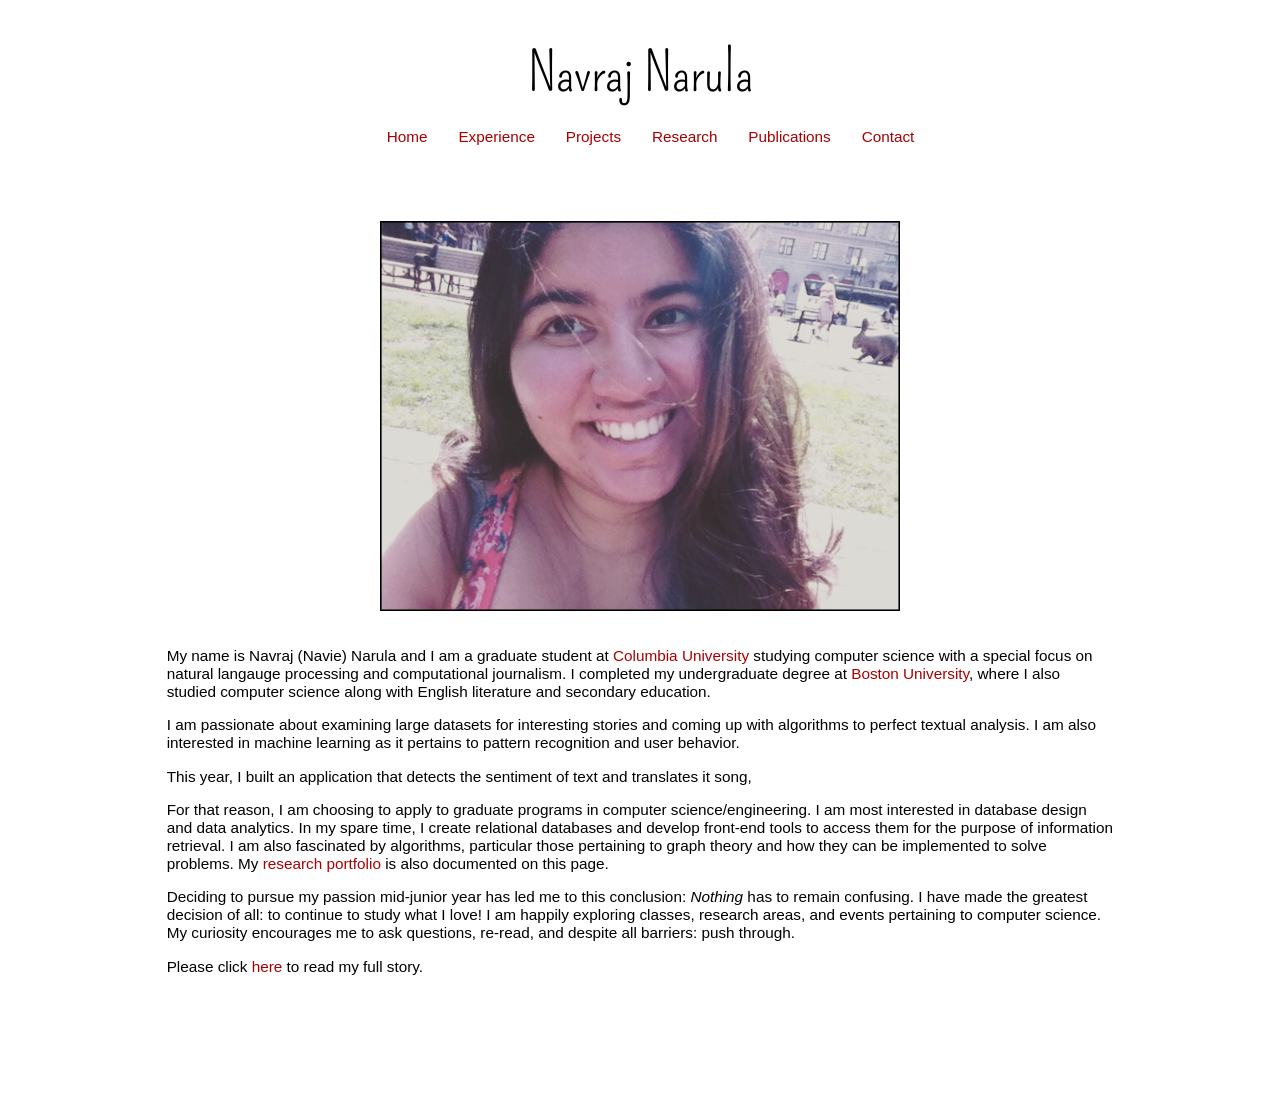
<file: plain-html-css/index.html>
<html>
<head>
	<title>Navraj Narula</title>
</head>
<link rel="stylesheet" type="text/css" href="main.css">
 <link rel="stylesheet" href="https://fonts.googleapis.com/icon?family=Material+Icons">
  <link href="https://fonts.googleapis.com/css?family=Pompiere" rel="stylesheet">
<link rel="shortcut icon" type="image/jpeg" href="NavieCo.ico" />
 <meta name="viewport" content="width=device-width, initial-scale=1.0">
<body>
	<div class="hh3" >Navraj Narula</div>
	<div class="nav-container">
		<ul class="nav">
			
			<li><a href="index.html">Home</a></li>
			<li><a href="Experience.html">Experience</a></li>
			<li><a href="Projects.html">Projects</a></li>
			<li><a href="Research.html">Research</a></li>
			<li><a href="Publications.html">Publications</a></li>
			<li><a href="Contact.html">Contact</a></li>
		
		</ul>
	</div>
	<img class="profile-pic" src="Navie.jpg">
<p>My name is Navraj (Navie) Narula and I am a graduate student at <a href="https://www.columbia.edu">Columbia University</a> studying computer science with a special focus on natural langauge processing and computational journalism. I completed my undergraduate degree at 
<a href="https://www.columbia.edu">Boston University</a>, where I also studied computer science
along with English literature and secondary education.</p>

<p>I am passionate about examining large datasets for interesting stories and coming up with algorithms to perfect textual analysis. I am also interested in machine learning as it pertains to pattern recognition and user behavior.</p>

<p>This year, I built an application that detects the sentiment of text and translates it song, 



<p>For that reason, I am choosing to apply to graduate programs in computer science/engineering. I am most interested in database design and data analytics. In my spare time, I create relational databases and develop front-end tools to access them for the purpose of information retrieval. I am also fascinated by algorithms, particular those pertaining to graph theory and how they can be implemented to solve problems. My <a href= "Research.html">research portfolio</a> is also documented on this page.</p>

<p>Deciding to pursue my passion mid-junior year has led me to this conclusion: <i>Nothing</i> has to remain confusing. I have made the greatest decision of all: to continue to study what I love! I am happily exploring classes, research areas, and events pertaining to computer science. My curiosity encourages me to ask questions, re-read, and despite all barriers: push through.</p>
<p>Please click <a href="AboutPlus.html">here</a> to read my full story.</p>
</body>
</html>
</file>
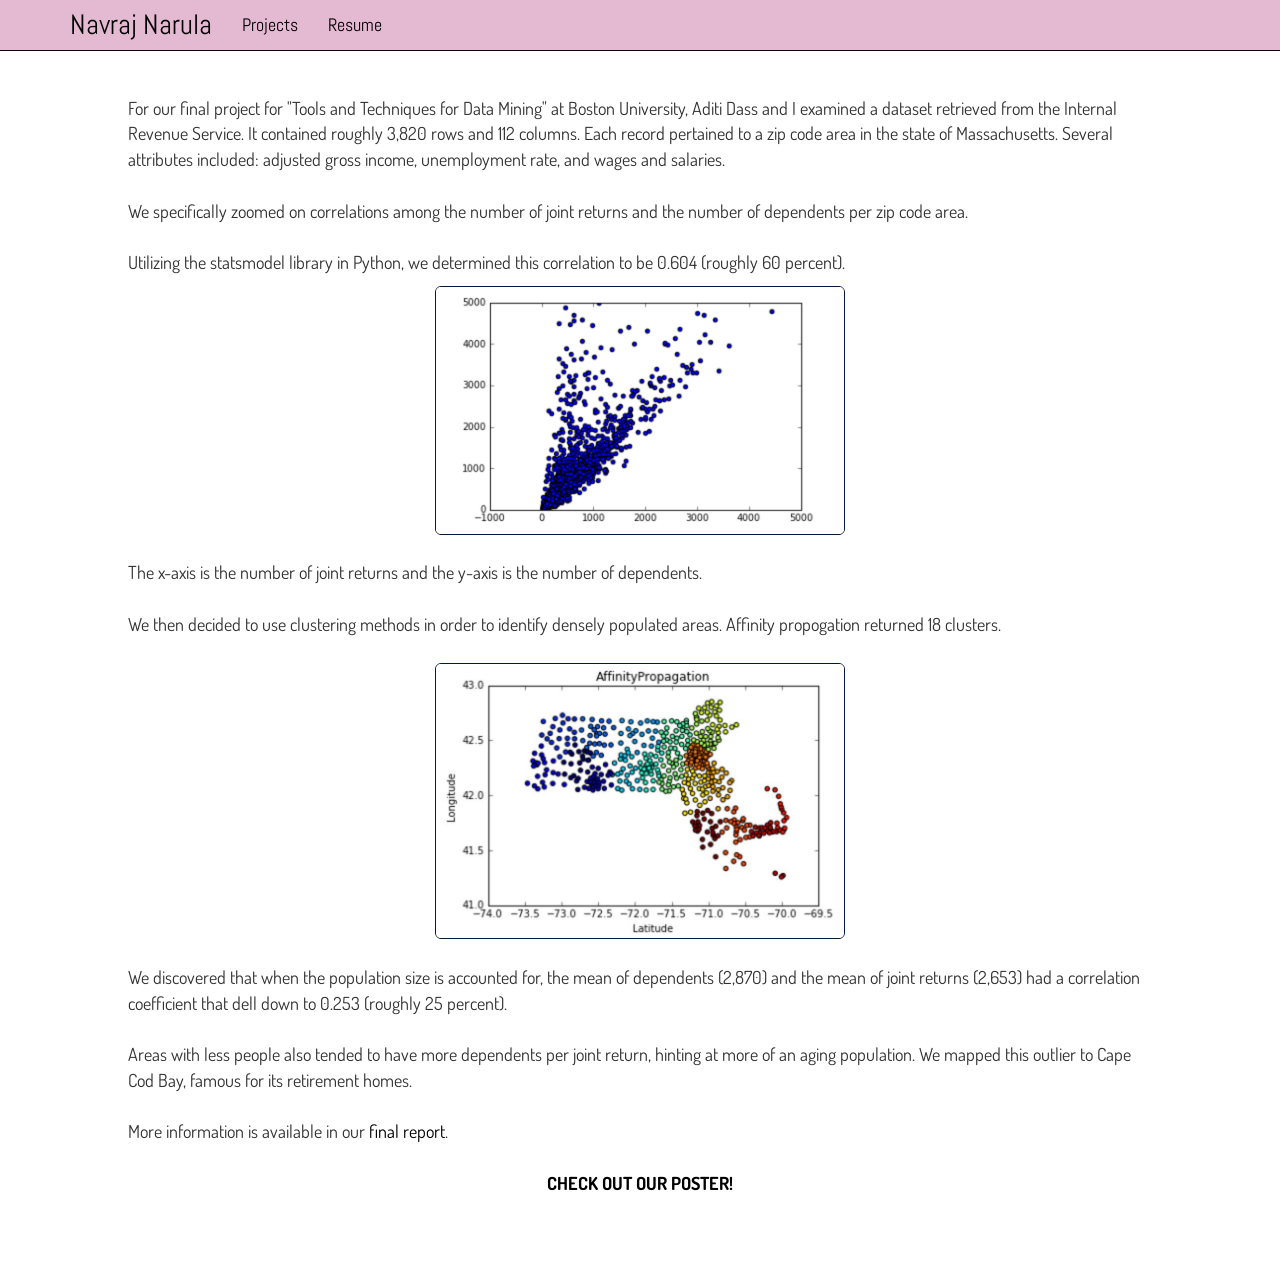
<file: bootstrap/DataMAZip.html>
<!DOCTYPE html>
<html lang="en">

<head>
              <link rel="shortcut icon" href="favicon.ico" type="image/x-icon">
<link rel="icon" href="favicon.ico" type="image/x-icon">

    <meta charset="utf-8">
    <meta http-equiv="X-UA-Compatible" content="IE=edge">
    <meta name="viewport" content="width=device-width, initial-scale=1">
    <meta name="description" content="">
    <meta name="author" content="">

    <title>Navraj Narula</title>

    <!-- Bootstrap Core CSS -->
    <link href="css/bootstrap.min.css" rel="stylesheet">

    <!-- Custom CSS -->
    <link href="css/3-col-portfolio.css" rel="stylesheet">

    <link rel="stylesheet" type="text/css"
      href="https://fonts.googleapis.com/css?family=Abel">

         <link rel="stylesheet" type="text/css"
      href="https://fonts.googleapis.com/css?family=Dosis">

      <link href="https://afeld.github.io/emoji-css/emoji.css" rel="stylesheet">

    <!-- HTML5 Shim and Respond.js IE8 support of HTML5 elements and media queries -->
    <!-- WARNING: Respond.js doesn't work if you view the page via file:// -->
    <!--[if lt IE 9]>
        <script src="https://oss.maxcdn.com/libs/html5shiv/3.7.0/html5shiv.js"></script>
        <script src="https://oss.maxcdn.com/libs/respond.js/1.4.2/respond.min.js"></script>
    <![endif]-->

</head>



    <!-- Navigation -->
    <nav class="navbar navbar-inverse navbar-fixed-top navbar-custom" role="navigation">
        <div class="container">
            <!-- Brand and toggle get grouped for better mobile display -->
            <div class="navbar-header">
                <button type="button" class="navbar-toggle" data-toggle="collapse" data-target="#bs-example-navbar-collapse-1">
                    <span class="sr-only">Toggle navigation</span>
                    <span class="icon-bar"></span>
                    <span class="icon-bar"></span>
                    <span class="icon-bar"></span>
                </button>
                <a class="navbar-brand" href="index.html"><span style="font-size: 28px">Navraj Narula</a></span>
            </div>
            <!-- Collect the nav links, forms, and other content for toggling -->
            <div class="collapse navbar-collapse" id="bs-example-navbar-collapse-1">
                <ul class="nav navbar-nav">
                    <li>
                        <a href="Projects.html"><span style="font-size: 18px">Projects</a></span>
                    </li>
                    <li>
                        <!--<a href="Writing.html"><span style="font-size: 18px">Writing</a></span>-->
                    </li>
                    <li>
                        <a href="Navraj_Narula.pdf"><span style="font-size: 18px">Resume</a></span>
                    </li>
                    <li>
                       <!-- <a href="Contact.html"><span style="font-size: 18px">Contact</a></span>-->
                    </li>
                </ul>
            </div>
            <!-- /.navbar-collapse -->
        </div>
        <!-- /.container -->
    </nav>



<body>




<p class="narration">


<br>For our final project for "Tools and Techniques for Data Mining" at Boston University, Aditi Dass and I examined a dataset retrieved from the Internal Revenue Service. It contained roughly 3,820 rows and 112 columns. Each record pertained to a zip code area in the state of Massachusetts. Several attributes included: adjusted gross income, unemployment rate, and wages and salaries.<br>

<br>We specifically zoomed on correlations among the number of joint returns and the number of dependents per zip code area.<br>


<br> Utilizing the statsmodel library in Python, we determined this correlation to be 0.604 (roughly 60 percent). <br>

<center><img src="dat.jpg" class="img-rounded" alt="me" height="40%" width="40%"></center><br>

The x-axis is the number of joint returns and the y-axis is the number of dependents.<br>
<br>

We then decided to use clustering methods in order to identify densely populated areas. Affinity propogation returned 18 clusters.<br><br>

<center><img src="mass.jpg" class="img-rounded" alt="me" height="40%" width="40%"></center><br>

We discovered that when the population size is accounted for, the mean of dependents (2,870) and the mean of joint returns (2,653) had a correlation coefficient that dell down to 0.253 (roughly 25 percent).<br><br>

Areas with less people also tended to have more dependents per joint return, hinting at more of an aging population. We mapped this outlier to Cape Cod Bay, famous for its retirement homes.<br><br>

More information is available in our <a href="https://github.com/navierula/MAZipProject/blob/master/FinalReport.pdf">final report</a>.<br><br>

<center><a href= "https://github.com/navierula/MAZipProject/blob/master/Poster.pdf"><b>CHECK OUT OUR POSTER!</b></a></center>










    <!-- jQuery -->
    <script src="js/jquery.js"></script>

    <!-- Bootstrap Core JavaScript -->
    <script src="js/bootstrap.min.js"></script>

</body>

</html>
</file>
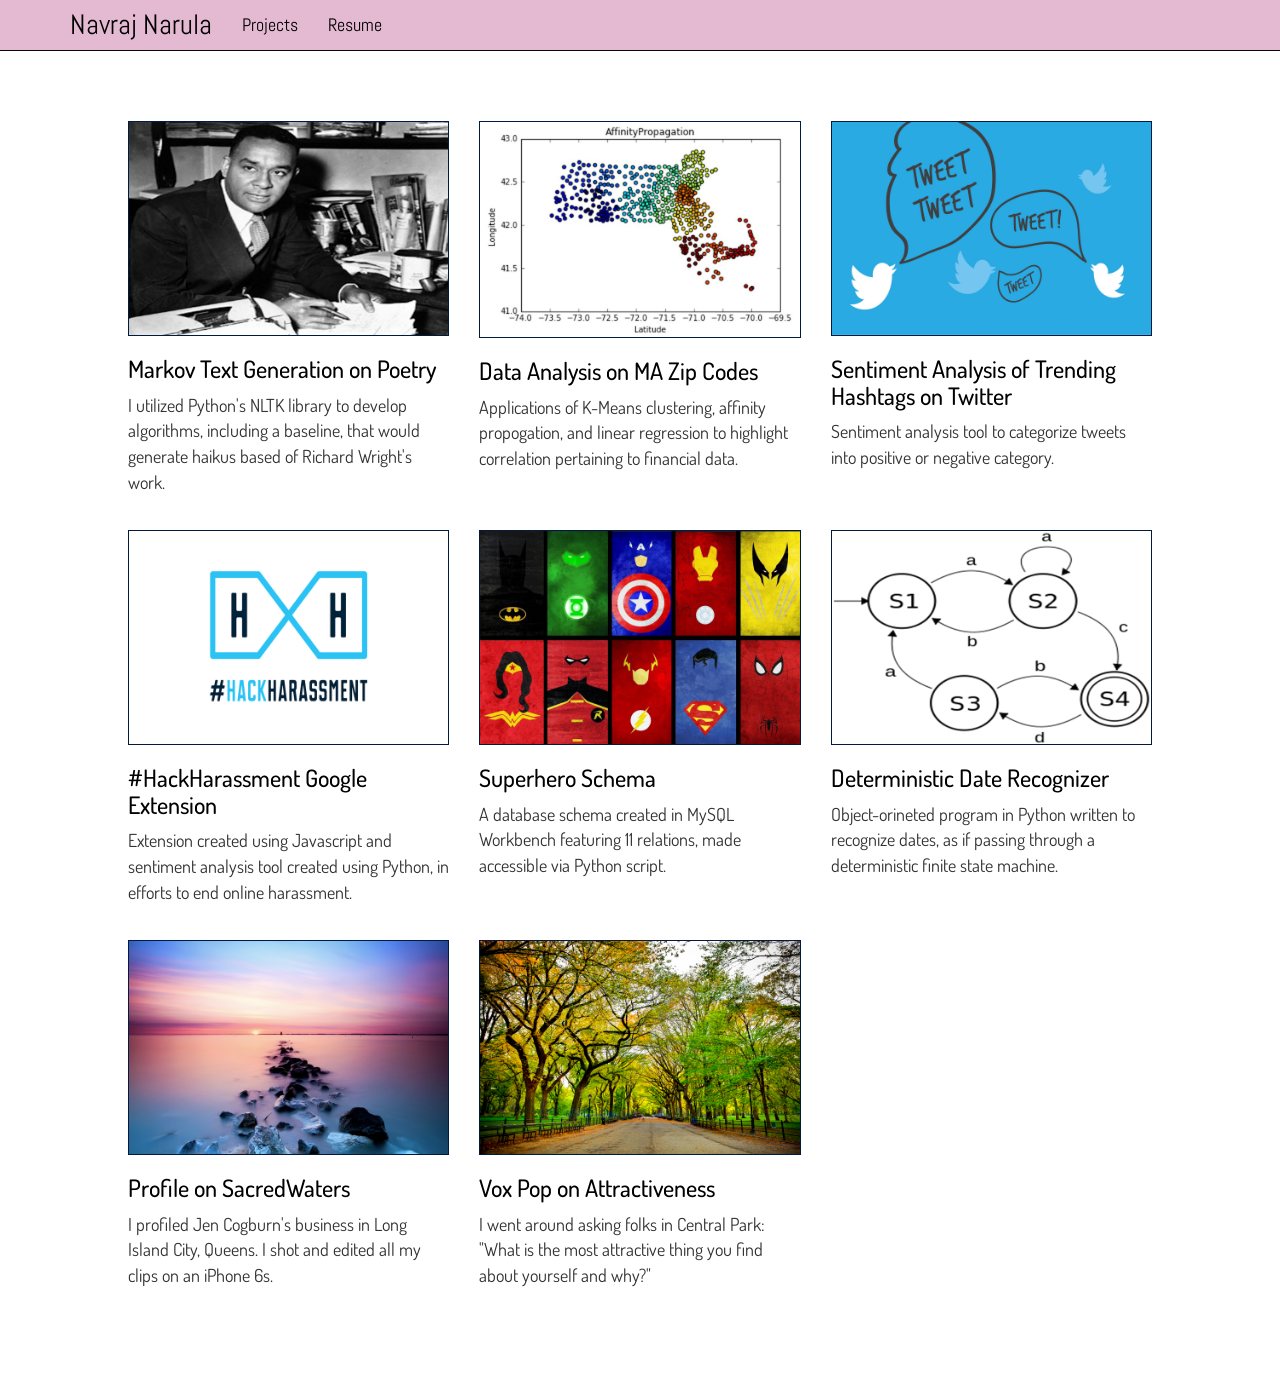
<file: bootstrap/Projects.html>
<!DOCTYPE html>
<html lang="en">

<head>
              <link rel="shortcut icon" href="favicon.ico" type="image/x-icon">
<link rel="icon" href="favicon.ico" type="image/x-icon">

    <meta charset="utf-8">
    <meta http-equiv="X-UA-Compatible" content="IE=edge">
    <meta name="viewport" content="width=device-width, initial-scale=1">
    <meta name="description" content="">
    <meta name="author" content="">

    <title>Navraj Narula</title>

    <!-- Bootstrap Core CSS -->
    <link href="css/bootstrap.min.css" rel="stylesheet">

    <!-- Custom CSS -->
    <link href="css/3-col-portfolio.css" rel="stylesheet">

    <link rel="stylesheet" type="text/css"
      href="https://fonts.googleapis.com/css?family=Abel">

        <link rel="stylesheet" type="text/css"
      href="https://fonts.googleapis.com/css?family=Dosis">

    <!-- HTML5 Shim and Respond.js IE8 support of HTML5 elements and media queries -->
    <!-- WARNING: Respond.js doesn't work if you view the page via file:// -->
    <!--[if lt IE 9]>
        <script src="https://oss.maxcdn.com/libs/html5shiv/3.7.0/html5shiv.js"></script>
        <script src="https://oss.maxcdn.com/libs/respond.js/1.4.2/respond.min.js"></script>
    <![endif]-->

</head>

<body>

    <!-- Navigation -->
    <nav class="navbar navbar-inverse navbar-fixed-top navbar-custom" role="navigation">
        <div class="container">
            <!-- Brand and toggle get grouped for better mobile display -->
            <div class="navbar-header">
                <button type="button" class="navbar-toggle" data-toggle="collapse" data-target="#bs-example-navbar-collapse-1">
                    <span class="sr-only">Toggle navigation</span>
                    <span class="icon-bar"></span>
                    <span class="icon-bar"></span>
                    <span class="icon-bar"></span>
                </button>
                <a class="navbar-brand" href="index.html"><span style="font-size: 28px">Navraj Narula</a></span>
            </div>
            <!-- Collect the nav links, forms, and other content for toggling -->
            <div class="collapse navbar-collapse" id="bs-example-navbar-collapse-1">
                <ul class="nav navbar-nav">
                    <li>
                       <a href="Projects.html"><span style="font-size: 18px">Projects</a></span>
                    </li>
                    <li>
                        <!--<a href="Writing.html"><span style="font-size: 18px">Writing</a></span>-->
                    </li>
                    <li>
                        <a href="Navraj_Narula.pdf"><span style="font-size: 18px">Resume</a></span>
                    </li>
                    <li>
                       <!-- <a href="Contact.html"><span style="font-size: 18px">Contact</a></span>-->
                    </li>
                </ul>
            </div>
            <!-- /.navbar-collapse -->
        </div>
        <!-- /.container -->
    </nav>




<br><br>
        <!-- /.row -->

        <!-- Projects Row -->
        <div class="row">
             <div class="col-md-4 portfolio-item">
                <a href="#">
                    <img class="img-responsive" src="rw.jpg" alt="">
                </a>
                <h3>
                    <a href="RWPoet.html">Markov Text Generation on Poetry</a>
                </h3>
                <p>I utilized Python's NLTK library to develop algorithms, including a baseline, that would generate haikus based of Richard Wright's work.</p>
            </div>
             <div class="col-md-4 portfolio-item">
                <a href="#">
                    <img class="img-responsive" src="mass.jpg" alt="">
                </a>
                <h3>
                    <a href="DataMAZip.html">Data Analysis on MA Zip Codes</a>
                </h3>
                <p>Applications of K-Means clustering, affinity propogation, and linear regression to highlight correlation pertaining to financial data.</p>
            </div>
            <div class="col-md-4 portfolio-item">
                <a href="#">
                    <img class="img-responsive" src="sent.JPG" alt="">
                </a>
                <h3>
                    <a href="Twit.html">Sentiment Analysis of Trending Hashtags on Twitter</a>
                </h3>
                <p>Sentiment analysis tool to categorize tweets into positive or negative category.</p>
            </div>
            
            </div>
            
           
        </div>
        <!-- /.row -->

        <!-- Projects Row -->
        <div class="row">
            <div class="col-md-4 portfolio-item">
                <a href="HackHarass.html">
                    
                    <img class="img-responsive" src="hackharass.jpg" alt="">
                </a>
                <h3>
                    <a href="HackHarass.html">#HackHarassment Google Extension</a>
                </h3>
                <p>Extension created using Javascript and sentiment analysis tool created using Python, in efforts to end online harassment.</p>
            </div>
            <div class="col-md-4 portfolio-item">
                <a href="#">
                    <img class="img-responsive" src="spidey.jpg" alt="">
                </a>
                <h3>
                    <a href="Superhero.html">Superhero Schema</a>
                </h3>
                <p>A database schema created in MySQL Workbench featuring 11 relations, made accessible via Python script.</p>
            </div>
            <div class="col-md-4 portfolio-item">
                <a href="DateRec.html">
                    <img class="img-responsive" src="cal.jpg" alt="">
                </a>
                <h3>
                    <a href="DateRec.html">Deterministic Date Recognizer</a>
                </h3>
                <p>Object-orineted program in Python written to recognize dates, as if passing through a deterministic finite state machine.</p>
            </div>
        </div>
<div class="row">
           <div class="col-md-4 portfolio-item">
                <a href="SacredWaters.html">
                    <img class="img-responsive" src="swlogo.jpg" alt="">
                </a>
                <h3>
                    <a href="SacredWaters.html">Profile on SacredWaters</a>
                </h3>
                <p>I profiled Jen Cogburn's business in Long Island City, Queens. I shot and edited all my clips on an iPhone 6s.</p>
            </div>
            <div class="col-md-4 portfolio-item">
                <a href="VoxAttractive.html">
                    
                    <img class="img-responsive" src="lit.jpg" alt="">
                </a>
                <h3>
                    <a href="VoxAttractive.html">Vox Pop on Attractiveness</a>
                </h3>
                <p>I went around asking folks in Central Park: "What is the most attractive thing you find about yourself and why?"</p>
            </div>
        </div>

        <!-- Projects Row -->
        <!--<div class="row">
            <div class="col-md-4 portfolio-item">
                <a href="#">
                    <img class="img-responsive" src="http://placehold.it/700x400" alt="">
                </a>
                <h3>
                    <a href="">Project Name</a>
                </h3>
                <p>Lorem ipsum dolor sit amet, consectetur adipiscing elit. Nam viverra euismod odio, gravida pellentesque urna varius vitae.</p>
            </div>
            <div class="col-md-4 portfolio-item">
                <a href="#">
                    <img class="img-responsive" src="http://placehold.it/700x400" alt="">
                </a>
                <h3>
                    <a href="#">Project Name</a>
                </h3>
                <p>Lorem ipsum dolor sit amet, consectetur adipiscing elit. Nam viverra euismod odio, gravida pellentesque urna varius vitae.</p>
            </div>
            <div class="col-md-4 portfolio-item">
                <a href="#">
                    <img class="img-responsive" src="bo.jpg" alt="">
                </a>
                <h3>
                    <a href="#">Project Name</a>
                </h3>
                <p>Lorem ipsum dolor sit amet, consectetur adipiscing elit. Nam viverra euismod odio, gravida pellentesque urna varius vitae.</p>
            </div>
        </div>
        <!-- /.row -->



        <!-- Pagination -->
       <!-- <div class="row text-center">
            <div class="col-lg-12">
                <ul class="pagination">
                    <li>
                        <a href="#">&laquo;</a>
                    </li>
                    <li class="active">
                        <a href="#">1</a>
                    </li>
                    <li>
                        <a href="#">2</a>
                    </li>
                    <li>
                        <a href="#">3</a>
                    </li>
                    <li>
                        <a href="#">4</a>
                    </li>
                    <li>
                        <a href="#">5</a>
                    </li>
                    <li>
                        <a href="#">&raquo;</a>
                    </li>
                </ul>
            </div>
        </div>-->
        <!-- /.row -->

      



  

    <!-- jQuery -->
    <script src="js/jquery.js"></script>

    <!-- Bootstrap Core JavaScript -->
    <script src="js/bootstrap.min.js"></script>

</body>

</html>
</file>
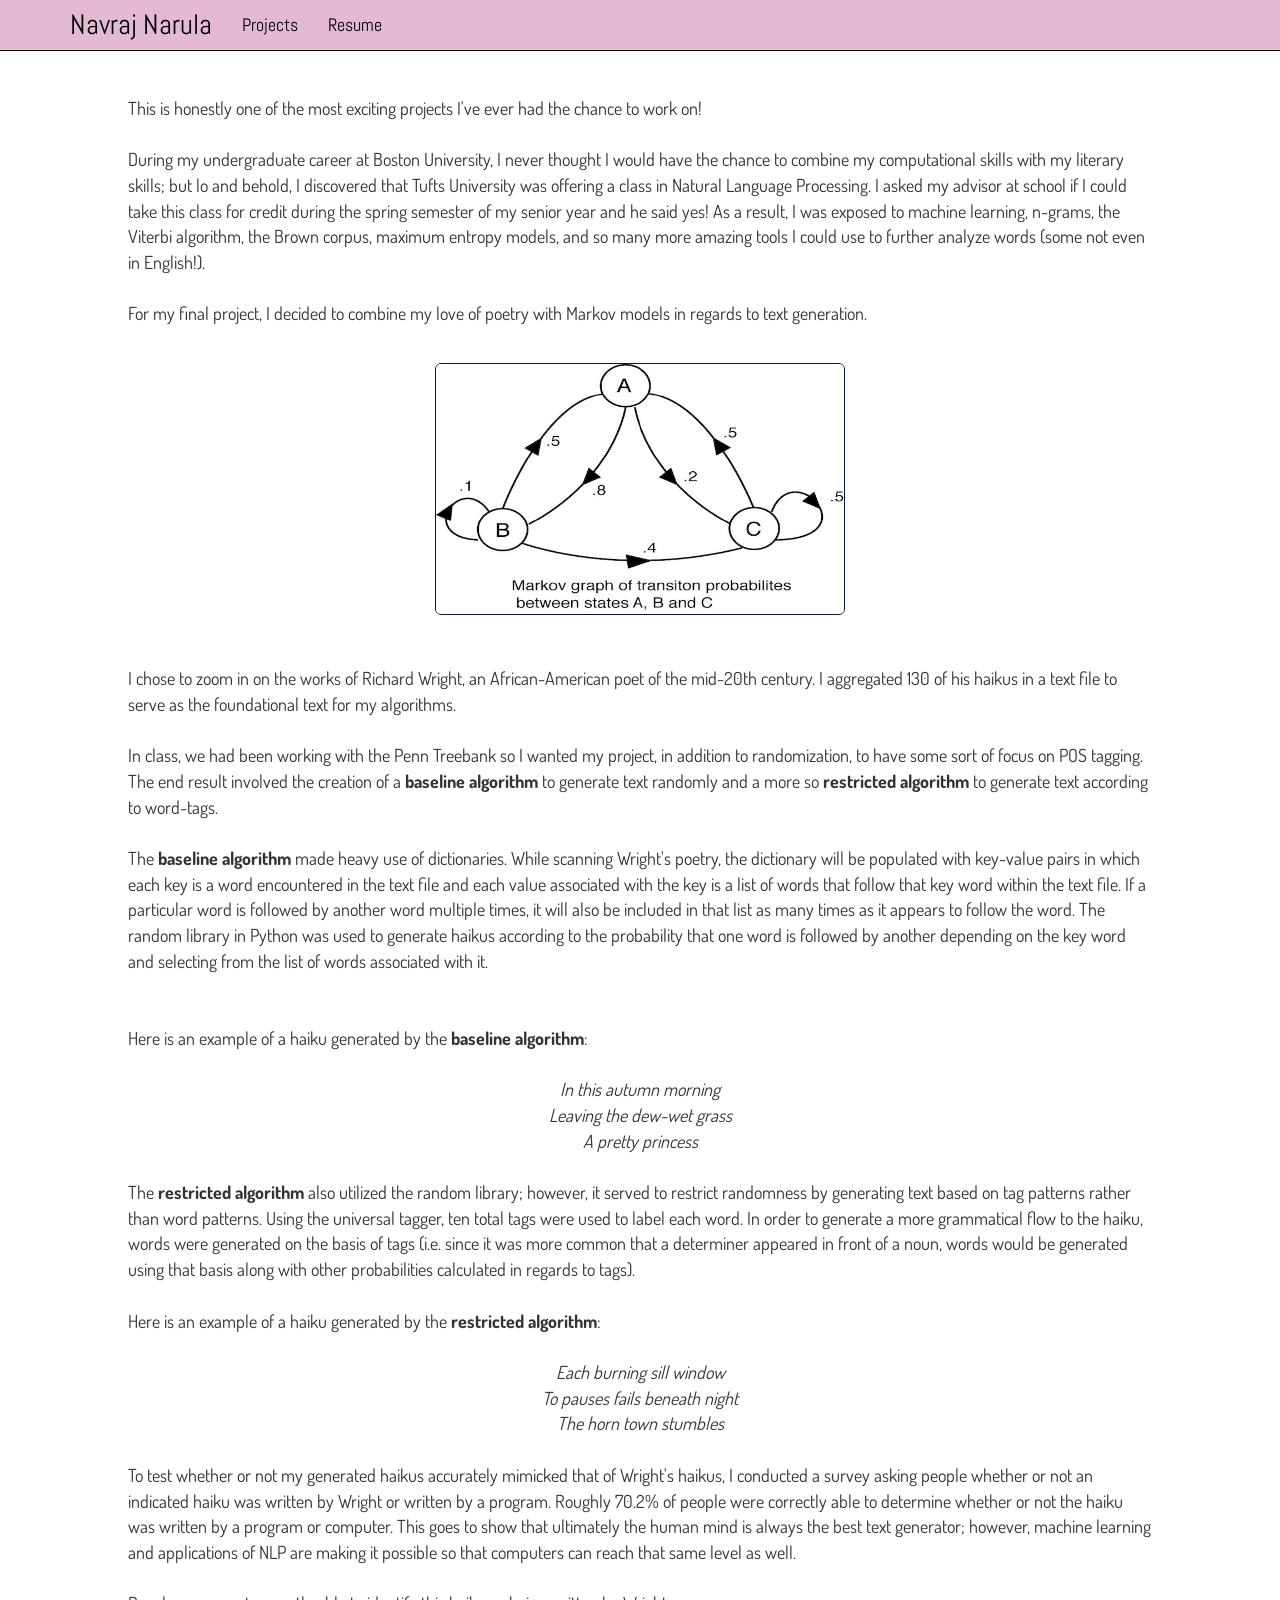
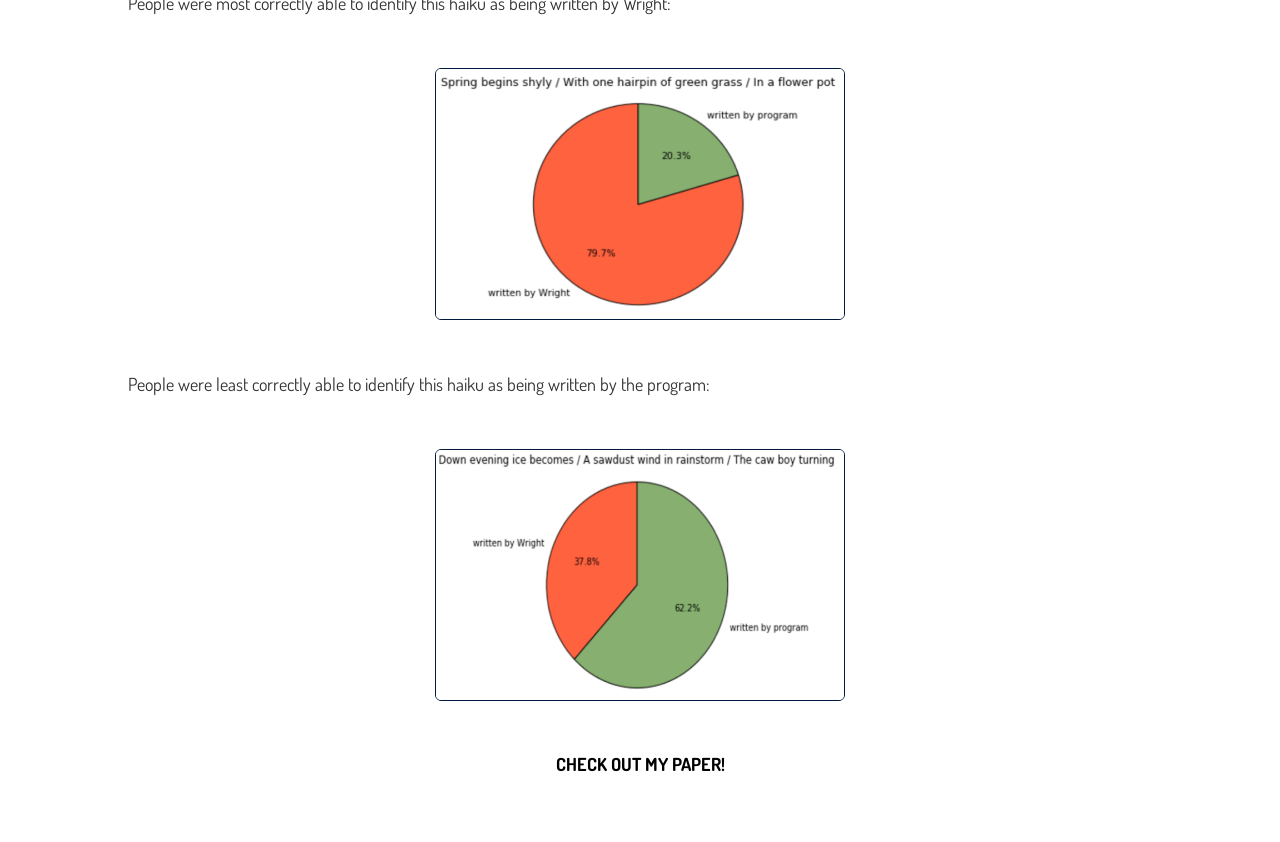
<file: bootstrap/RWPoet.html>
<!DOCTYPE html>
<html lang="en">

<head>
          <link rel="shortcut icon" href="favicon.ico" type="image/x-icon">
<link rel="icon" href="favicon.ico" type="image/x-icon">
    <meta charset="utf-8">
    <meta http-equiv="X-UA-Compatible" content="IE=edge">
    <meta name="viewport" content="width=device-width, initial-scale=1">
    <meta name="description" content="">
    <meta name="author" content="">

    <title>Navraj Narula</title>

    <!-- Bootstrap Core CSS -->
    <link href="css/bootstrap.min.css" rel="stylesheet">

    <!-- Custom CSS -->
    <link href="css/3-col-portfolio.css" rel="stylesheet">

    <link rel="stylesheet" type="text/css"
      href="https://fonts.googleapis.com/css?family=Abel">

         <link rel="stylesheet" type="text/css"
      href="https://fonts.googleapis.com/css?family=Dosis">

      <link href="https://afeld.github.io/emoji-css/emoji.css" rel="stylesheet">

    <!-- HTML5 Shim and Respond.js IE8 support of HTML5 elements and media queries -->
    <!-- WARNING: Respond.js doesn't work if you view the page via file:// -->
    <!--[if lt IE 9]>
        <script src="https://oss.maxcdn.com/libs/html5shiv/3.7.0/html5shiv.js"></script>
        <script src="https://oss.maxcdn.com/libs/respond.js/1.4.2/respond.min.js"></script>
    <![endif]-->

</head>



    <!-- Navigation -->
    <nav class="navbar navbar-inverse navbar-fixed-top navbar-custom" role="navigation">
        <div class="container">
            <!-- Brand and toggle get grouped for better mobile display -->
            <div class="navbar-header">
                <button type="button" class="navbar-toggle" data-toggle="collapse" data-target="#bs-example-navbar-collapse-1">
                    <span class="sr-only">Toggle navigation</span>
                    <span class="icon-bar"></span>
                    <span class="icon-bar"></span>
                    <span class="icon-bar"></span>
                </button>
                <a class="navbar-brand" href="index.html"><span style="font-size: 28px">Navraj Narula</a></span>
            </div>
            <!-- Collect the nav links, forms, and other content for toggling -->
            <div class="collapse navbar-collapse" id="bs-example-navbar-collapse-1">
                <ul class="nav navbar-nav">
                    <li>
                        <a href="Projects.html"><span style="font-size: 18px">Projects</a></span>
                    </li>
                    <li>
                      <!--  <a href="Writing.html"><span style="font-size: 18px">Writing</a></span>-->
                    </li>
                    <li>
                        <a href="Navraj_Narula.pdf"><span style="font-size: 18px">Resume</a></span>
                    </li>
                    <li>
                      <!--  <a href="Contact.html"><span style="font-size: 18px">Contact</a></span>-->
                    </li>
                </ul>
            </div>
            <!-- /.navbar-collapse -->
        </div>
        <!-- /.container -->
    </nav>



<body>




<p class="narration">


<br>This is honestly one of the most exciting projects I've ever had the chance to work on!<br> 

<br>During my undergraduate career at Boston University, I never thought I would have the chance to combine my computational skills with my literary skills; but lo and behold, I discovered that Tufts University was offering a class in Natural Language Processing. I asked my advisor at school if I could take this class for credit during the spring semester of my senior year and he said yes! As a result, I was exposed to machine learning, n-grams, the Viterbi algorithm, the Brown corpus, maximum entropy models, and so many more amazing tools I could use to further analyze words (some not even in English!).<br>

<br>For my final project, I decided to combine my love of poetry with Markov models in regards to text generation.<br><br>

<center><img src="markov.jpg" class="img-rounded" alt="me" height="40%" width="40%"></center><br>

<br>I chose to zoom in on the works of Richard Wright, an African-American poet of the mid-20th century. I aggregated 130 of his haikus in a text file to serve as the foundational text for my algorithms.<br>

<br>In class, we had been working with the Penn Treebank so I wanted my project, in addition to randomization, to have some sort of focus on POS tagging. The end result involved the creation of a <b>baseline algorithm</b> to generate text randomly and a more so <b>restricted algorithm</b> to generate text according to word-tags.<br>

<br>The <b>baseline algorithm</b> made heavy use of dictionaries. While scanning Wright's poetry, the dictionary will be populated with key-value pairs in which each key is a word encountered in the text file and each value associated with the key is a list of words that follow that key word within the text file. If a particular word is followed by another word multiple times, it will also be included in that list as many times as it appears to follow the word. The random library in Python was used to generate haikus according to the probability that one word is followed by another depending on the key word and selecting from the list of words associated with it.<br>

<br>

<br>Here is an example of a haiku generated by the <b>baseline algorithm</b>:<br><br>

<center><i>
In this autumn morning <br>
Leaving the dew-wet grass <br>
A pretty princess<br></center></i>

<br>The <b>restricted algorithm</b> also utilized the random library; however, it served to restrict randomness by generating text based on tag patterns rather than word patterns. Using the universal tagger, ten total tags were used to label each word. In order to generate a more grammatical flow to the haiku, words were generated on the basis of tags (i.e. since it was more common that a determiner appeared in front of a noun, words would be generated using that basis along with other probabilities calculated in regards to tags).<br>

<br>Here is an example of a haiku generated by the <b>restricted algorithm</b>:<br><br>

<center><i>
Each burning sill window <br>
To pauses fails beneath night<br>
The horn town stumbles<br>
</center></i>

<br>To test whether or not my generated haikus accurately mimicked that of Wright's haikus, I conducted a survey asking people whether or not an indicated haiku was written by Wright or written by a program. Roughly 70.2% of people were correctly able to determine whether or not the haiku was written by a program or computer. This goes to show that ultimately the human mind is always the best text generator; however, machine learning and applications of NLP are making it possible so that computers can reach that same level as well.<br>

<br>People were most correctly able to identify this haiku as being written by Wright:<br><br><br>

<center><img src="correct.jpg" class="img-rounded" alt="me" height="40%" width="40%"></center><br>

<br>People were least correctly able to identify this haiku as being written by the program:<br><br><br>

<center><img src="incorrect.jpg" class="img-rounded" alt="me" height="40%" width="40%"></center><br>

<br>





<center><a href= "https://github.com/navierula/Haiku-Text-Generation/blob/master/Narula%20Technical%20Report%20Final%20Project.pdf"><b>CHECK OUT MY PAPER!</b></a></center>










    <!-- jQuery -->
    <script src="js/jquery.js"></script>

    <!-- Bootstrap Core JavaScript -->
    <script src="js/bootstrap.min.js"></script>

</body>

</html>
</file>
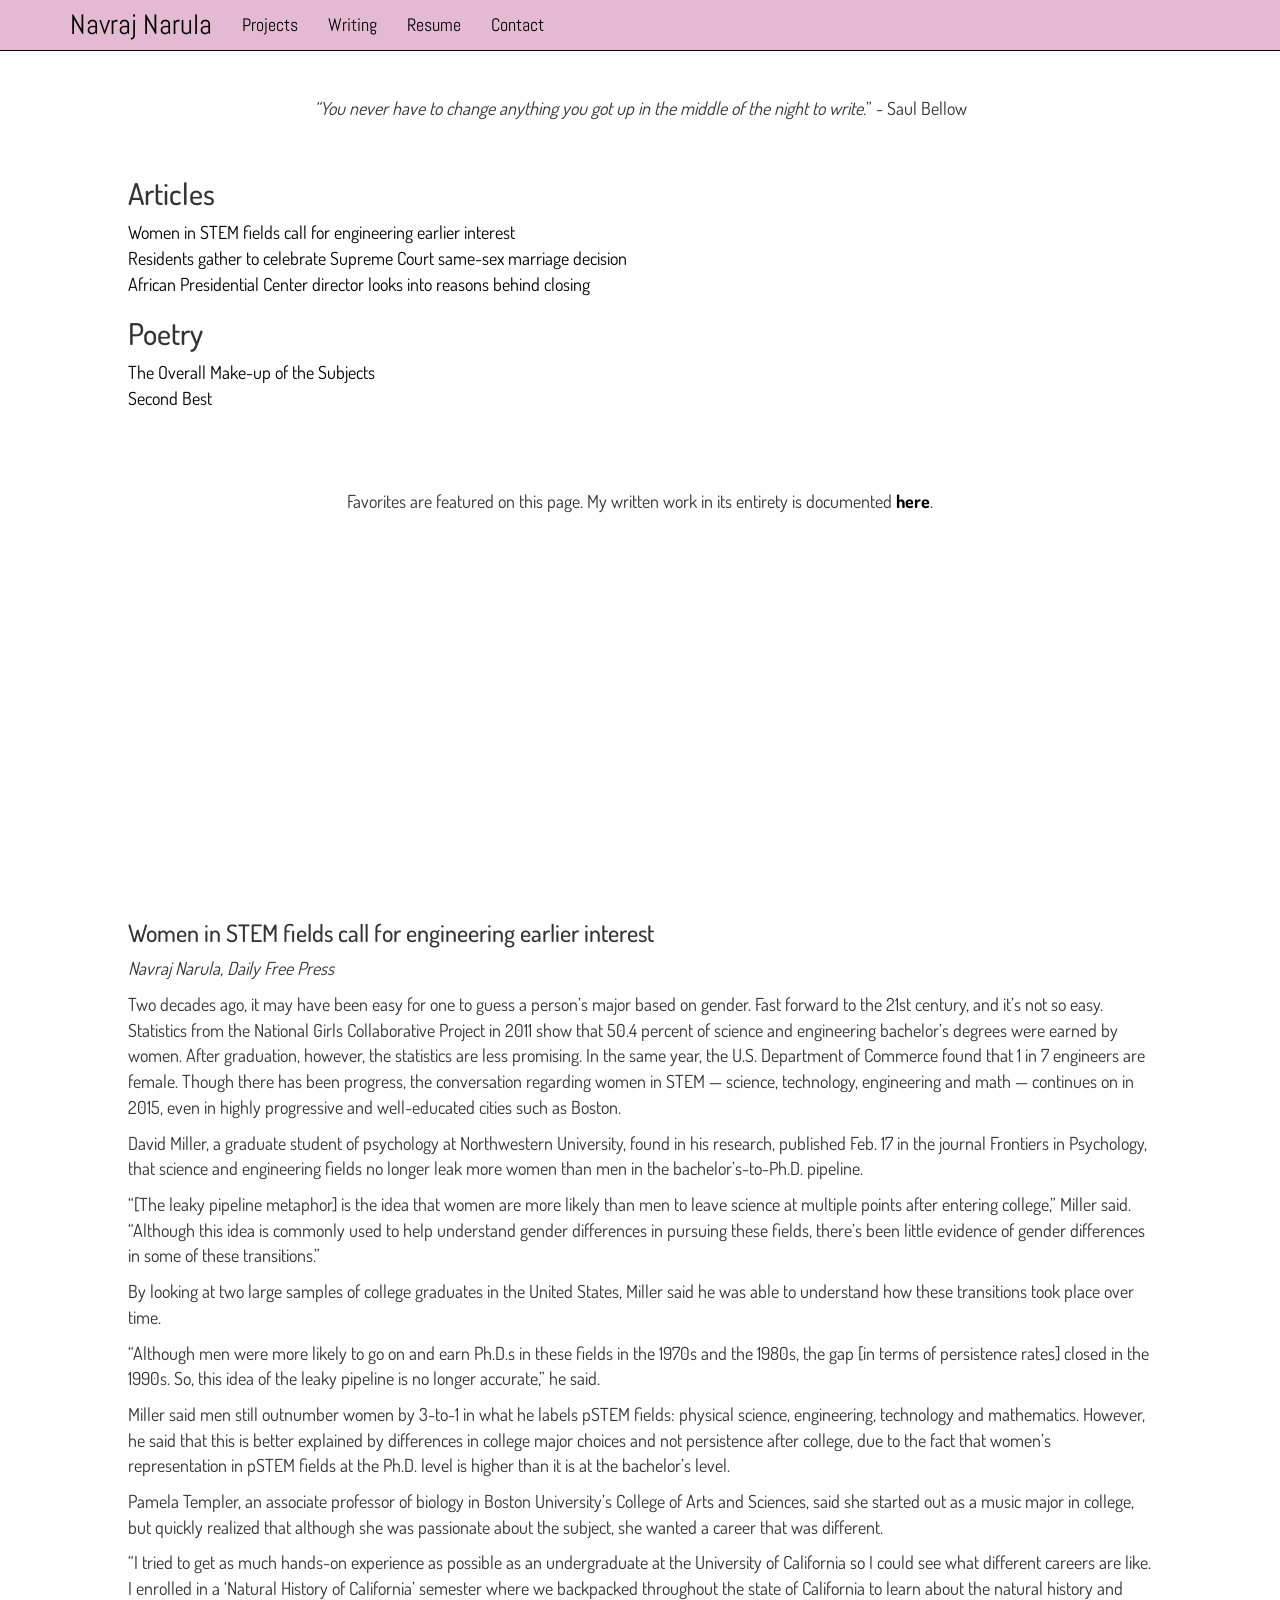
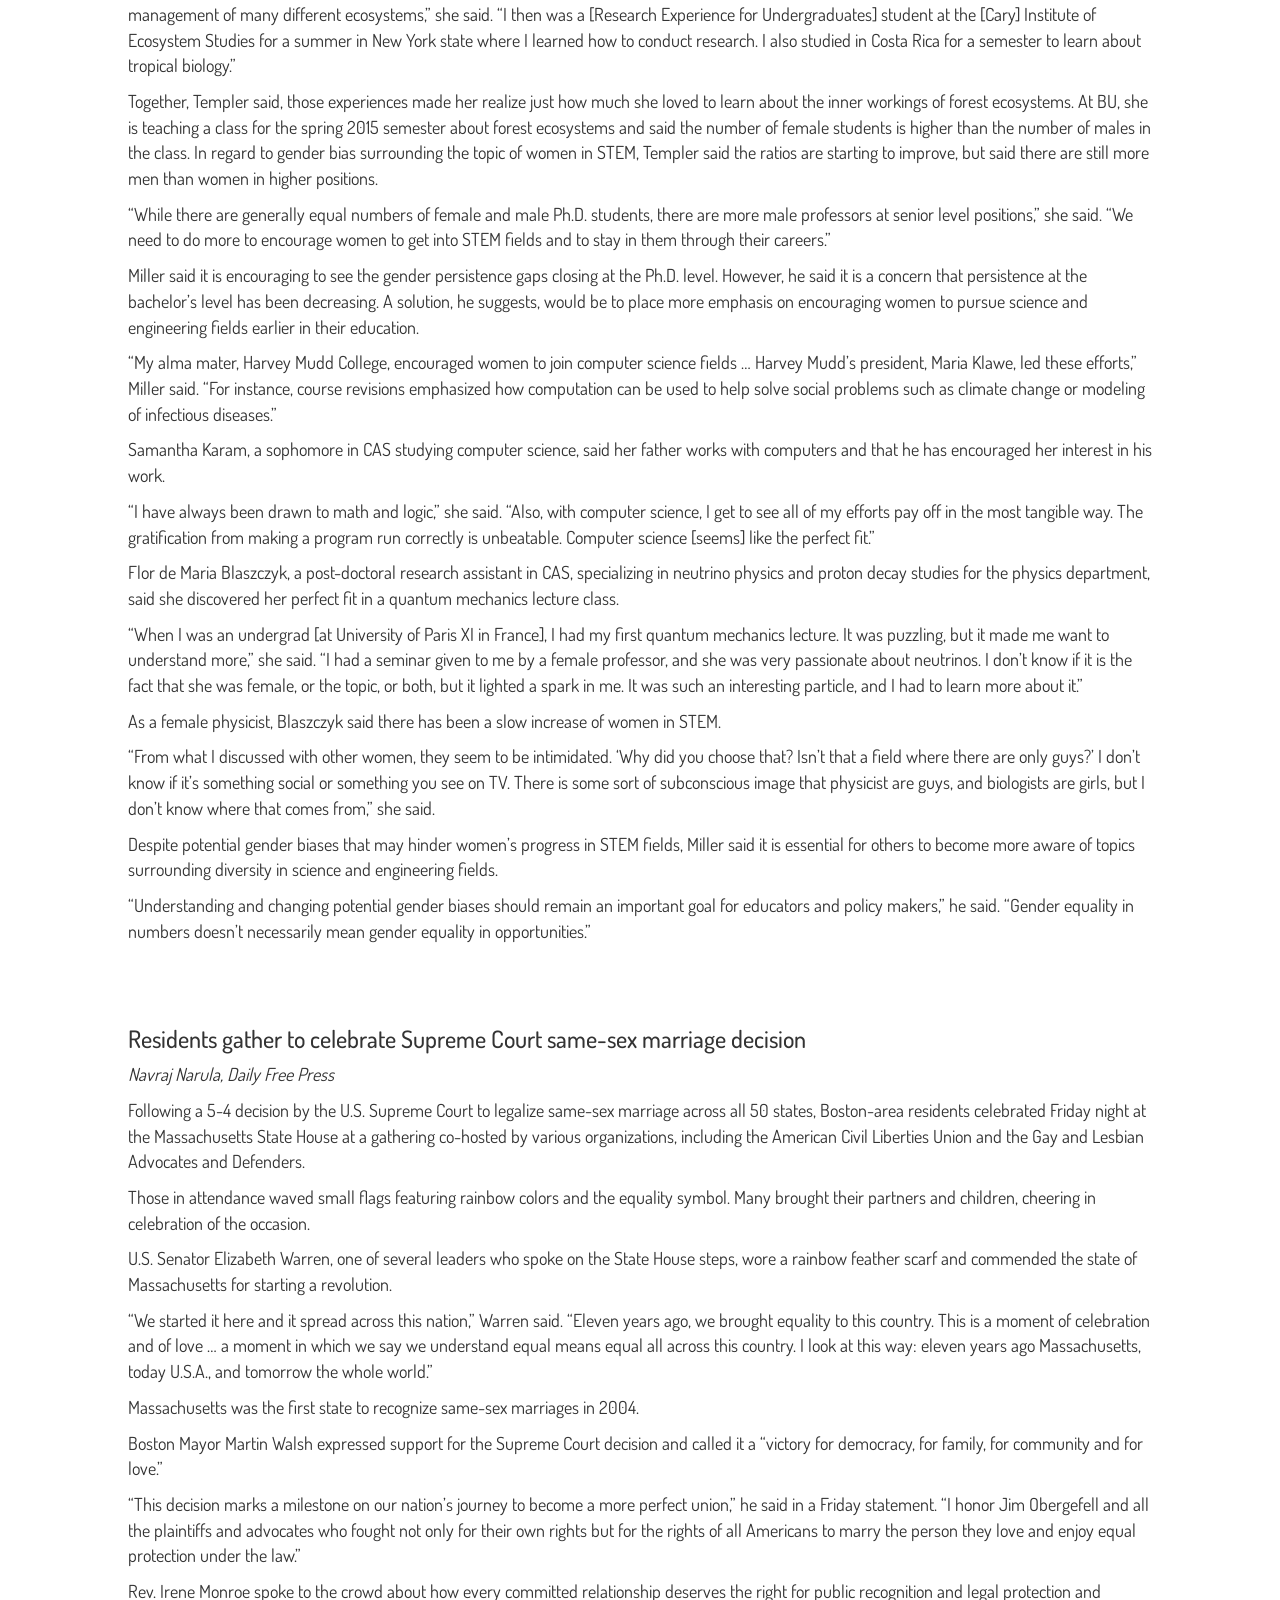
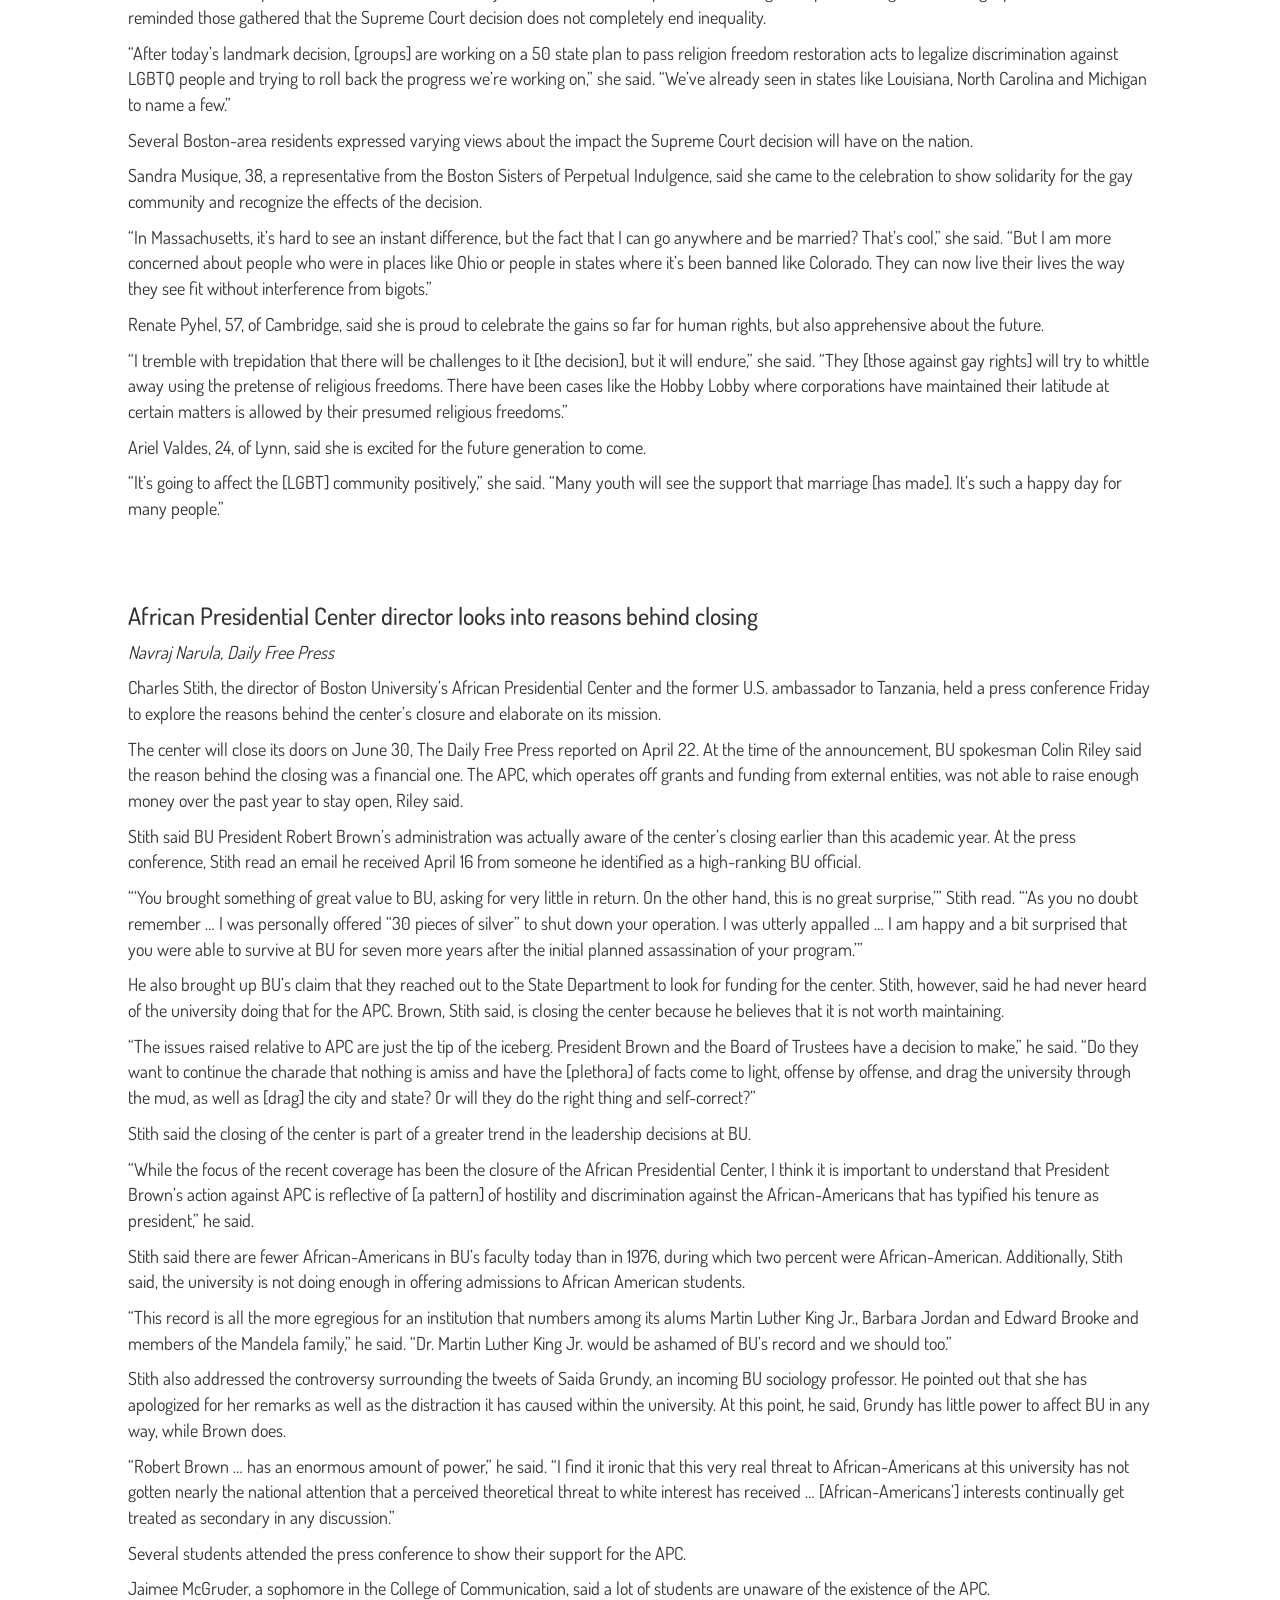
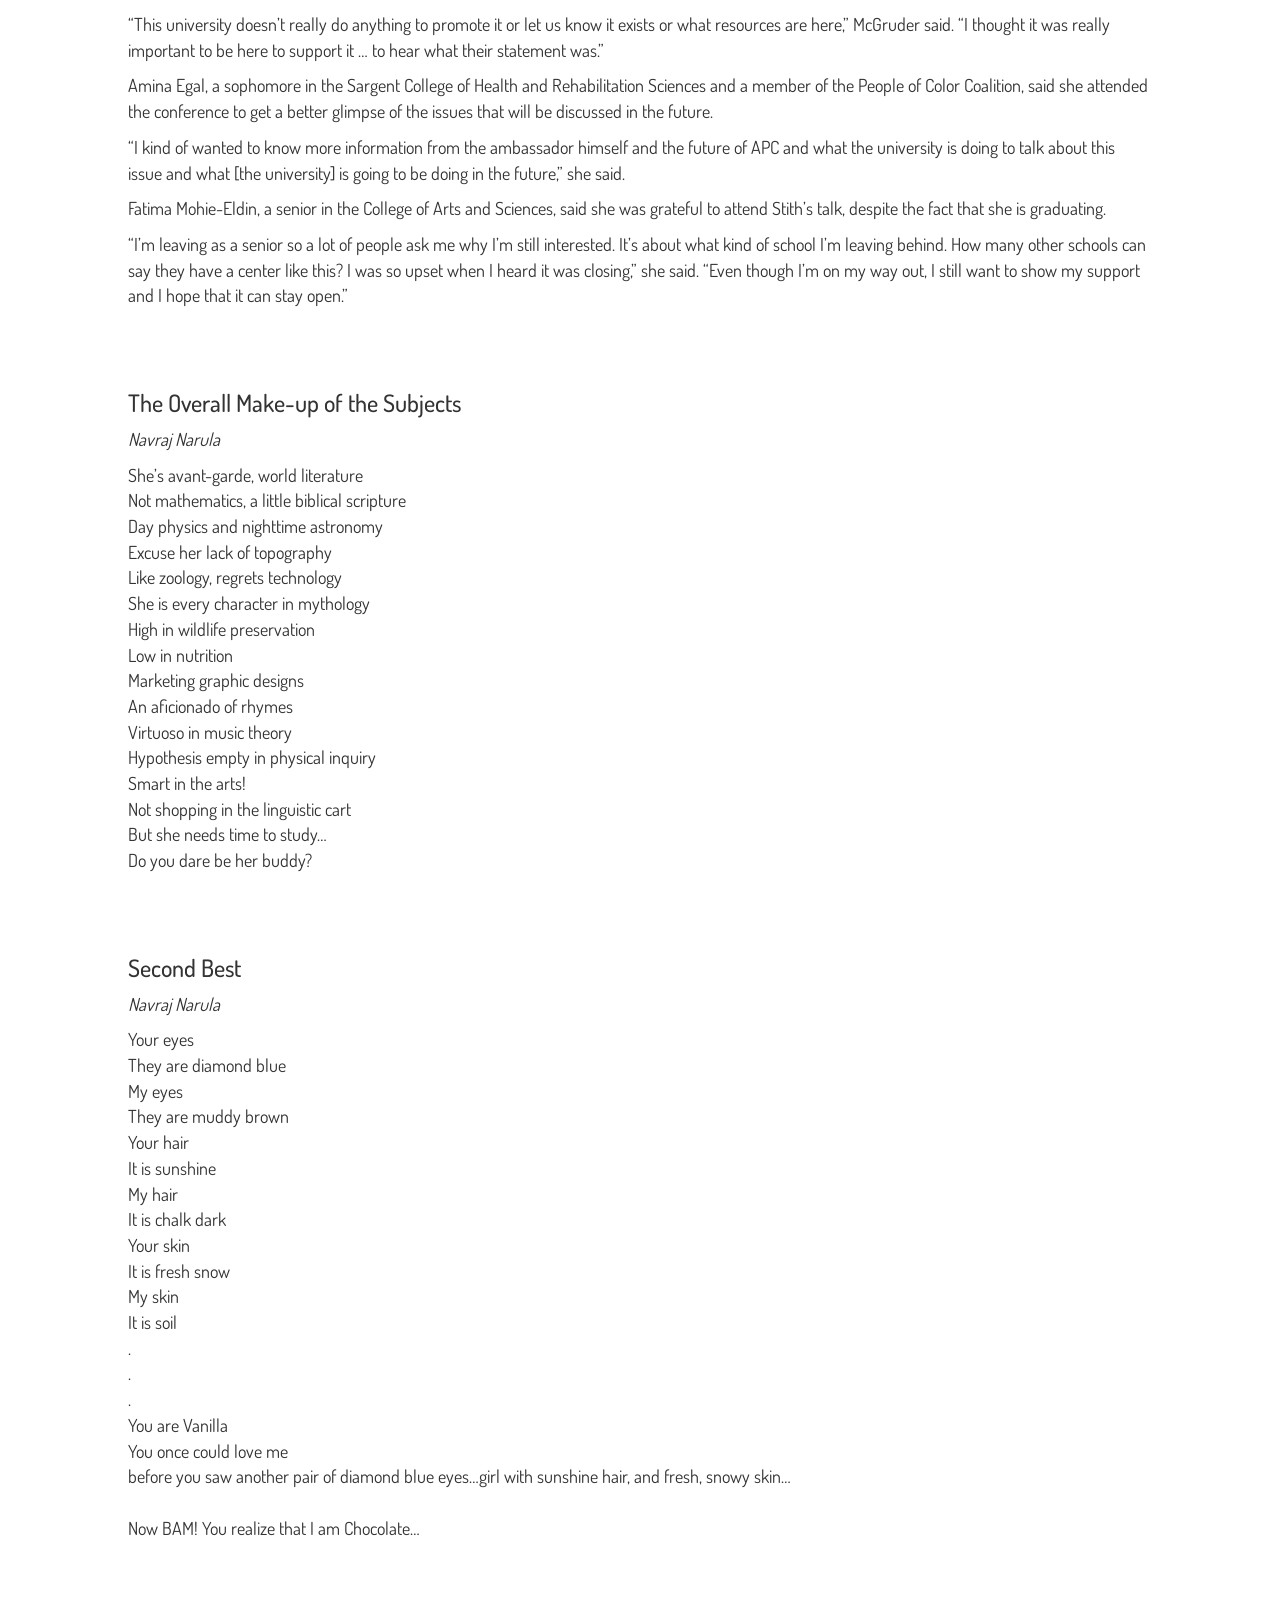
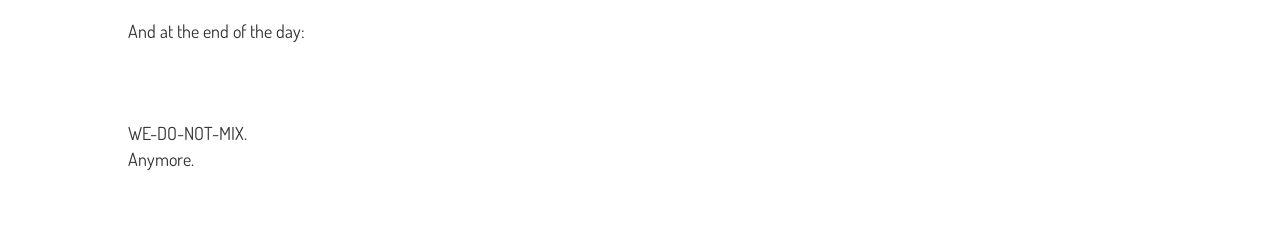
<file: bootstrap/Writing.html>
<!DOCTYPE html>
<html lang="en">

<head>

    <meta charset="utf-8">
    <meta http-equiv="X-UA-Compatible" content="IE=edge">
    <meta name="viewport" content="width=device-width, initial-scale=1">
    <meta name="description" content="">
    <meta name="author" content="">

    <title>Navraj Narula</title>

    <!-- Bootstrap Core CSS -->
    <link href="css/bootstrap.min.css" rel="stylesheet">

    <!-- Custom CSS -->
    <link href="css/3-col-portfolio.css" rel="stylesheet">

    <link rel="stylesheet" type="text/css"
      href="https://fonts.googleapis.com/css?family=Abel">

        <link rel="stylesheet" type="text/css"
      href="https://fonts.googleapis.com/css?family=Dosis">

    <!-- HTML5 Shim and Respond.js IE8 support of HTML5 elements and media queries -->
    <!-- WARNING: Respond.js doesn't work if you view the page via file:// -->
    <!--[if lt IE 9]>
        <script src="https://oss.maxcdn.com/libs/html5shiv/3.7.0/html5shiv.js"></script>
        <script src="https://oss.maxcdn.com/libs/respond.js/1.4.2/respond.min.js"></script>
    <![endif]-->

</head>

<body>




    <!-- Navigation -->
    <nav class="navbar navbar-inverse navbar-fixed-top navbar-custom" role="navigation">
        <div class="container">
            <!-- Brand and toggle get grouped for better mobile display -->
            <div class="navbar-header">
                <button type="button" class="navbar-toggle" data-toggle="collapse" data-target="#bs-example-navbar-collapse-1">
                    <span class="sr-only">Toggle navigation</span>
                    <span class="icon-bar"></span>
                    <span class="icon-bar"></span>
                    <span class="icon-bar"></span>
                </button>
                <a class="navbar-brand" href="index.html"><span style="font-size: 28px">Navraj Narula</a></span>
            </div>
            <!-- Collect the nav links, forms, and other content for toggling -->
            <div class="collapse navbar-collapse" id="bs-example-navbar-collapse-1">
                <ul class="nav navbar-nav">
                    <li>
                        <a href="Projects.html"><span style="font-size: 18px">Projects</a></span>
                    </li>
                    <li>
                        <a href="Writing.html"><span style="font-size: 18px">Writing</a></span>
                    </li>
                    <li>
                        <a href="Navraj_Narula.pdf"><span style="font-size: 18px">Resume</a></span>
                    </li>
                    <li>
                        <a href="Contact.html"><span style="font-size: 18px">Contact</a></span>
                    </li>
                </ul>
            </div>
            <!-- /.navbar-collapse -->
        </div>
        <!-- /.container -->
    </nav>




<br>

<center><p><i>“You never have to change anything you got up in the middle of the night to write.</i>” - Saul Bellow</center><br>


<h2> Articles</h2>
<a href="#WomenEng">Women in STEM fields call for engineering earlier interest</a><br>
<a href="#LGBTQ">Residents gather to celebrate Supreme Court same-sex marriage decision</a><br>
<a href="#Af">African Presidential Center director looks into reasons behind closing</a><br>


<h2>Poetry</h2>
<a href="#Subjects">The Overall Make-up of the Subjects</a><br>
<a href="#SecBest">Second Best</a><br><br><br><br>

<center>Favorites are featured on this page. My written work in its entirety is documented<a href= "https://navrajnarula.wordpress.com/written-presence/"><b> here</b></a>.</center>

<br>
<br>
<br>
<br>
<br>
<br>
<br>
<br>
<br>
<br>
<br>
<br>
<br>
<br>
<br>

<a name="WomenEng"></a>

<h3>Women in STEM fields call for engineering earlier interest</h3>
<i><p>Navraj Narula, Daily Free Press</i><p>


<p>Two decades ago, it may have been easy for one to guess a person’s major based on gender. Fast forward to the 21st century, and it’s not so easy. Statistics from the National Girls Collaborative Project in 2011 show that 50.4 percent of science and engineering bachelor’s degrees were earned by women. After graduation, however, the statistics are less promising. In the same year, the U.S. Department of Commerce found that 1 in 7 engineers are female. Though there has been progress, the conversation regarding women in STEM — science, technology, engineering and math — continues on in 2015, even in highly progressive and well-educated cities such as Boston.

<p>David Miller, a graduate student of psychology at Northwestern University, found in his research, published Feb. 17 in the journal Frontiers in Psychology, that science and engineering fields no longer leak more women than men in the bachelor’s-to-Ph.D. pipeline.

<p>“[The leaky pipeline metaphor] is the idea that women are more likely than men to leave science at multiple points after entering college,” Miller said. “Although this idea is commonly used to help understand gender differences in pursuing these fields, there’s been little evidence of gender differences in some of these transitions.”

<p>By looking at two large samples of college graduates in the United States, Miller said he was able to understand how these transitions took place over time.

<p>“Although men were more likely to go on and earn Ph.D.s in these fields in the 1970s and the 1980s, the gap [in terms of persistence rates] closed in the 1990s. So, this idea of the leaky pipeline is no longer accurate,” he said.

<p>Miller said men still outnumber women by 3-to-1 in what he labels pSTEM fields: physical science, engineering, technology and mathematics. However, he said that this is better explained by differences in college major choices and not persistence after college, due to the fact that women’s representation in pSTEM fields at the Ph.D. level is higher than it is at the bachelor’s level.


<p>Pamela Templer, an associate professor of biology in Boston University’s College of Arts and Sciences, said she started out as a music major in college, but quickly realized that although she was passionate about the subject, she wanted a career that was different.

<p>“I tried to get as much hands-on experience as possible as an undergraduate at the University of California so I could see what different careers are like. I enrolled in a ‘Natural History of California’ semester where we backpacked throughout the state of California to learn about the natural history and management of many different ecosystems,” she said. “I then was a [Research Experience for Undergraduates] student at the [Cary] Institute of Ecosystem Studies for a summer in New York state where I learned how to conduct research. I also studied in Costa Rica for a semester to learn about tropical biology.”

<p>Together, Templer said, those experiences made her realize just how much she loved to learn about the inner workings of forest ecosystems. At BU, she is teaching a class for the spring 2015 semester about forest ecosystems and said the number of female students is higher than the number of males in the class. In regard to gender bias surrounding the topic of women in STEM, Templer said the ratios are starting to improve, but said there are still more men than women in higher positions.

<p>“While there are generally equal numbers of female and male Ph.D. students, there are more male professors at senior level positions,” she said. “We need to do more to encourage women to get into STEM fields and to stay in them through their careers.”

<p>Miller said it is encouraging to see the gender persistence gaps closing at the Ph.D. level. However, he said it is a concern that persistence at the bachelor’s level has been decreasing. A solution, he suggests, would be to place more emphasis on encouraging women to pursue science and engineering fields earlier in their education.

<p>“My alma mater, Harvey Mudd College, encouraged women to join computer science fields … Harvey Mudd’s president, Maria Klawe, led these efforts,” Miller said. “For instance, course revisions emphasized how computation can be used to help solve social problems such as climate change or modeling of infectious diseases.”


<p>Samantha Karam, a sophomore in CAS studying computer science, said her father works with computers and that he has encouraged her interest in his work.

<p>“I have always been drawn to math and logic,” she said. “Also, with computer science, I get to see all of my efforts pay off in the most tangible way. The gratification from making a program run correctly is unbeatable. Computer science [seems] like the perfect fit.”

<p>Flor de Maria Blaszczyk, a post-doctoral research assistant in CAS, specializing in neutrino physics and proton decay studies for the physics department, said she discovered her perfect fit in a quantum mechanics lecture class.

<p>“When I was an undergrad [at University of Paris XI in France], I had my first quantum mechanics lecture. It was puzzling, but it made me want to understand more,” she said. “I had a seminar given to me by a female professor, and she was very passionate about neutrinos. I don’t know if it is the fact that she was female, or the topic, or both, but it lighted a spark in me. It was such an interesting particle, and I had to learn more about it.”

<p>As a female physicist, Blaszczyk said there has been a slow increase of women in STEM.

<p>“From what I discussed with other women, they seem to be intimidated. ‘Why did you choose that? Isn’t that a field where there are only guys?’ I don’t know if it’s something social or something you see on TV. There is some sort of subconscious image that physicist are guys, and biologists are girls, but I don’t know where that comes from,” she said.

<p>Despite potential gender biases that may hinder women’s progress in STEM fields, Miller said it is essential for others to become more aware of topics surrounding diversity in science and engineering fields.

<p>“Understanding and changing potential gender biases should remain an important goal for educators and policy makers,” he said. “Gender equality in numbers doesn’t necessarily mean gender equality in opportunities.”<p><br><br>


<a name="LGBTQ"></a>

<h3>Residents gather to celebrate Supreme Court same-sex marriage decision</h3>
<i><p>Navraj Narula, Daily Free Press</i><p>

<p>Following a 5-4 decision by the U.S. Supreme Court to legalize same-sex marriage across all 50 states, Boston-area residents celebrated Friday night at the Massachusetts State House at a gathering co-hosted by various organizations, including the American Civil Liberties Union and the Gay and Lesbian Advocates and Defenders.

<p>Those in attendance waved small flags featuring rainbow colors and the equality symbol. Many brought their partners and children, cheering in celebration of the occasion.

<p>U.S. Senator Elizabeth Warren, one of several leaders who spoke on the State House steps, wore a rainbow feather scarf and commended the state of Massachusetts for starting a revolution.

<p>“We started it here and it spread across this nation,” Warren said. “Eleven years ago, we brought equality to this country. This is a moment of celebration and of love … a moment in which we say we understand equal means equal all across this country. I look at this way: eleven years ago Massachusetts, today U.S.A., and tomorrow the whole world.”

<p>Massachusetts was the first state to recognize same-sex marriages in 2004.

<p>Boston Mayor Martin Walsh expressed support for the Supreme Court decision and called it a “victory for democracy, for family, for community and for love.”

<p>“This decision marks a milestone on our nation’s journey to become a more perfect union,” he said in a Friday statement. “I honor Jim Obergefell and all the plaintiffs and advocates who fought not only for their own rights but for the rights of all Americans to marry the person they love and enjoy equal protection under the law.”

<p>Rev. Irene Monroe spoke to the crowd about how every committed relationship deserves the right for public recognition and legal protection and reminded those gathered that the Supreme Court decision does not completely end inequality.

<p>“After today’s landmark decision, [groups] are working on a 50 state plan to pass religion freedom restoration acts to legalize discrimination against LGBTQ people and trying to roll back the progress we’re working on,” she said. “We’ve already seen in states like Louisiana, North Carolina and Michigan to name a few.”

<p>Several Boston-area residents expressed varying views about the impact the Supreme Court decision will have on the nation.

<p>Sandra Musique, 38, a representative from the Boston Sisters of Perpetual Indulgence, said she came to the celebration to show solidarity for the gay community and recognize the effects of the decision.

<p>“In Massachusetts, it’s hard to see an instant difference, but the fact that I can go anywhere and be married? That’s cool,” she said. “But I am more concerned about people who were in places like Ohio or people in states where it’s been banned like Colorado. They can now live their lives the way they see fit without interference from bigots.”

<p>Renate Pyhel, 57, of Cambridge, said she is proud to celebrate the gains so far for human rights, but also apprehensive about the future.

<p>“I tremble with trepidation that there will be challenges to it [the decision], but it will endure,” she said. “They [those against gay rights] will try to whittle away using the pretense of religious freedoms. There have been cases like the Hobby Lobby where corporations have maintained their latitude at certain matters is allowed by their presumed religious freedoms.”

<p>Ariel Valdes, 24, of Lynn, said she is excited for the future generation to come.

<p>“It’s going to affect the [LGBT] community positively,” she said. “Many youth will see the support that marriage [has made]. It’s such a happy day for many people.”<p>
    <br><br>

<a name="Af"></a>

<h3>African Presidential Center director looks into reasons behind closing</h3>
<i><p>Navraj Narula, Daily Free Press</i><p>

<p>Charles Stith, the director of Boston University’s African Presidential Center and the former U.S. ambassador to Tanzania, held a press conference Friday to explore the reasons behind the center’s closure and elaborate on its mission.

<p>The center will close its doors on June 30, The Daily Free Press reported on April 22. At the time of the announcement, BU spokesman Colin Riley said the reason behind the closing was a financial one. The APC, which operates off grants and funding from external entities, was not able to raise enough money over the past year to stay open, Riley said.

<p>Stith said BU President Robert Brown’s administration was actually aware of the center’s closing earlier than this academic year. At the press conference, Stith read an email he received April 16 from someone he identified as a high-ranking BU official.

<p>“‘You brought something of great value to BU, asking for very little in return. On the other hand, this is no great surprise,’” Stith read. “‘As you no doubt remember … I was personally offered “30 pieces of silver” to shut down your operation. I was utterly appalled … I am happy and a bit surprised that you were able to survive at BU for seven more years after the initial planned assassination of your program.’”

<p>He also brought up BU’s claim that they reached out to the State Department to look for funding for the center. Stith, however, said he had never heard of the university doing that for the APC. Brown, Stith said, is closing the center because he believes that it is not worth maintaining.

<p>“The issues raised relative to APC are just the tip of the iceberg. President Brown and the Board of Trustees have a decision to make,” he said. “Do they want to continue the charade that nothing is amiss and have the [plethora] of facts come to light, offense by offense, and drag the university through the mud, as well as [drag] the city and state? Or will they do the right thing and self-correct?”

<p>Stith said the closing of the center is part of a greater trend in the leadership decisions at BU.

<p>“While the focus of the recent coverage has been the closure of the African Presidential Center, I think it is important to understand that President Brown’s action against APC is reflective of [a pattern] of hostility and discrimination against the African-Americans that has typified his tenure as president,” he said.

<p>Stith said there are fewer African-Americans in BU’s faculty today than in 1976, during which two percent were African-American. Additionally, Stith said, the university is not doing enough in offering admissions to African American students.

<p>“This record is all the more egregious for an institution that numbers among its alums Martin Luther King Jr., Barbara Jordan and Edward Brooke and members of the Mandela family,” he said. “Dr. Martin Luther King Jr. would be ashamed of BU’s record and we should too.”

<p>Stith also addressed the controversy surrounding the tweets of Saida Grundy, an incoming BU sociology professor. He pointed out that she has apologized for her remarks as well as the distraction it has caused within the university. At this point, he said, Grundy has little power to affect BU in any way, while Brown does.

<p>“Robert Brown … has an enormous amount of power,” he said. “I find it ironic that this very real threat to African-Americans at this university has not gotten nearly the national attention that a perceived theoretical threat to white interest has received … [African-Americans’] interests continually get treated as secondary in any discussion.”

<p>Several students attended the press conference to show their support for the APC.

<p>Jaimee McGruder, a sophomore in the College of Communication, said a lot of students are unaware of the existence of the APC.

<p>“This university doesn’t really do anything to promote it or let us know it exists or what resources are here,” McGruder said. “I thought it was really important to be here to support it … to hear what their statement was.”

<p>Amina Egal, a sophomore in the Sargent College of Health and Rehabilitation Sciences and a member of the People of Color Coalition, said she attended the conference to get a better glimpse of the issues that will be discussed in the future.

<p>“I kind of wanted to know more information from the ambassador himself and the future of APC and what the university is doing to talk about this issue and what [the university] is going to be doing in the future,” she said.

<p>Fatima Mohie-Eldin, a senior in the College of Arts and Sciences, said she was grateful to attend Stith’s talk, despite the fact that she is graduating.

<p>“I’m leaving as a senior so a lot of people ask me why I’m still interested. It’s about what kind of school I’m leaving behind. How many other schools can say they have a center like this? I was so upset when I heard it was closing,” she said. “Even though I’m on my way out, I still want to show my support and I hope that it can stay open.”<p>
    <br>
    <br>   

<a name="Subjects"></a>

<h3>The Overall Make-up of the Subjects</h3><p>
<i>Navraj Narula</i><p>

She’s avant-garde, world literature<br>
Not mathematics, a little biblical scripture<br>
Day physics and nighttime astronomy<br>
Excuse her lack of topography <br>
Like zoology, regrets technology<br>
She is every character in mythology<br>
High in wildlife preservation<br>
Low in nutrition<br>
Marketing graphic designs<br>
An aficionado of rhymes<br>
Virtuoso in music theory<br>
Hypothesis empty in physical inquiry<br>
Smart in the arts!<br>
Not shopping in the linguistic cart<br>
But she needs time to study…<br>
Do you dare be her buddy?<p>
<br>
<br>

<a name="SecBest"></a>

<h3>Second Best</h3><p>
<i>Navraj Narula</i><p>

Your eyes<br>
They are diamond blue<br>
My eyes<br>
They are muddy brown<br>
Your hair<br>
It is sunshine<br>
My hair<br>
It is chalk dark<br>
Your skin<br>
It is fresh snow<br>
My skin<br>
It is soil<br>
.<br>
.<br>
.<br>
You are Vanilla<br>
You once could love me<br>
before you saw another pair of diamond blue eyes…girl with sunshine hair, and fresh, snowy skin…<br>
<br>
Now BAM! You realize that I am Chocolate…<br>
<br><br>
<br>

And at the end of the day:<br><br>

<br>
<br>
WE-DO-NOT-MIX.<br>
Anymore.<br>



    
    <!-- /.container -->

    <!-- jQuery -->
    <script src="js/jquery.js"></script>

    <!-- Bootstrap Core JavaScript -->
    <script src="js/bootstrap.min.js"></script>

</body>

</html>
</file>
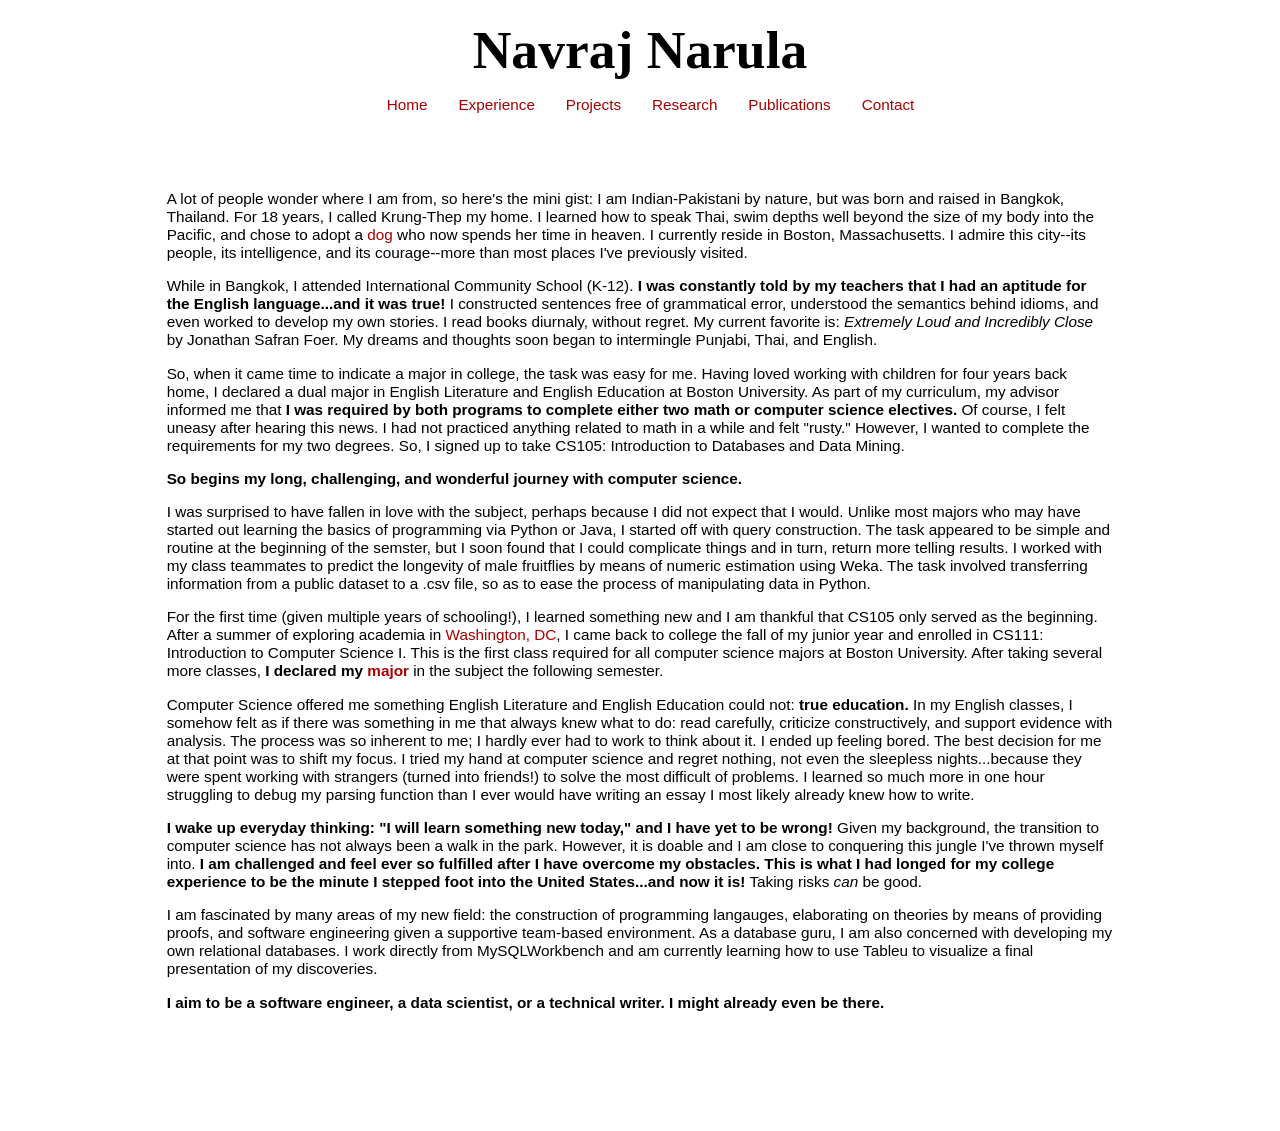
<file: plain-html-css/AboutPlus.html>
<!doctype html>
<html>
<link rel="stylesheet" type="text/css" href="main.css">
<link rel="shortcut icon" type="image/jpeg" href="NavieCo.ico" />
<title>Navraj Narula</title>

<body>
	<h1 class="title-name" >Navraj Narula</h1>
	<div class="nav-container">
		<ul class="nav">
			
			<li><a href="index.html">Home</a></li>
			<li><a href="Experience.html">Experience</a></li>
			<li><a href="Projects.html">Projects</a></li>
			<li><a href="Research.html">Research</a></li>
			<li><a href="Publications.html">Publications</a></li>
			<li><a href="Contact.html">Contact</a></li>
		
		</ul>
	</div>


<p>A lot of people wonder where I am from, so here's the mini gist: I am Indian-Pakistani by nature, but was born and raised in Bangkok, Thailand. For 18 years, I called Krung-Thep my home. I learned how to speak Thai, swim depths well beyond the size of my body into the Pacific, and chose to adopt a <a href="https://medium.com/@NavieRula/joey-697e0ca2ccab">dog</a> who now spends her time in heaven. I currently reside in Boston, Massachusetts. I admire this city--its people, its intelligence, and its courage--more than most places I've previously visited.</p>

<p>While in Bangkok, I attended International Community School (K-12). <b>I was constantly told by my teachers that I had an aptitude for the English language...and it was true!</b> I constructed sentences free of grammatical error, understood the semantics behind idioms, and even worked to develop my own stories. I read books diurnaly, without regret. My current favorite is: <i>Extremely Loud and Incredibly Close</i> by Jonathan Safran Foer. My dreams and thoughts soon began to intermingle Punjabi, Thai, and English.</p>

<p>So, when it came time to indicate a major in college, the task was easy for me. Having loved working with children for four years back home, I declared a dual major in English Literature and English Education at Boston University. As part of my curriculum, my advisor informed me that <b>I was required by both programs to complete either two math or computer science electives.</b> Of course, I felt uneasy after hearing this news. I had not practiced anything related to math in a while and felt "rusty." However, I wanted to complete the requirements for my two degrees. So, I signed up to take CS105: Introduction to Databases and Data Mining.</p>

<p><b>So begins my long, challenging, and wonderful journey with computer science.</b></p>

<p>I was surprised to have fallen in love with the subject, perhaps because I did not expect that I would. Unlike most majors who may have started out learning the basics of programming via Python or Java, I started off with query construction. The task appeared to be simple and routine at the beginning of the semster, but I soon found that I could complicate things and in turn, return more telling results. I worked with my class teammates to predict the longevity of male fruitflies by means of numeric estimation using Weka. The task involved transferring information from a public dataset to a .csv file, so as to ease the process of manipulating data in Python.</p>

<p>For the first time (given multiple years of schooling!), I learned something new and I am thankful that CS105 only served as the beginning. After a summer of exploring academia in <a href = "http://www.bu.edu/washington/2014/07/08/navraj-narula/">Washington, DC</a>, I came back to college the fall of my junior year and enrolled in CS111: Introduction to Computer Science I. This is the first class required for all computer science majors at Boston University. After taking several more classes, <b>I declared my <a href="http://www.bu.edu/cs/undergraduate/computer-science-major/">major</a></b> in the subject the following semester.</p>

<p>Computer Science offered me something English Literature and English Education could not: <b>true
	education.</b> In my English classes, I somehow felt as if there was something in me that always knew what to do: read carefully, criticize constructively, and support evidence with analysis. The process was so inherent to me; I hardly ever had to work to think about it. I ended up feeling bored. The best decision for me at that point was to shift my focus. I tried my hand at computer science and regret nothing, not even the sleepless nights...because they were spent working with strangers (turned into friends!) to solve the most difficult of problems. 
	I learned so much more in one hour struggling to debug my parsing function than I ever would have writing an essay I most likely already knew how to write.</p>

<p><b>I wake up everyday thinking: "I will learn something new today," and I have yet to be wrong!</b> Given my background, the transition to computer science has not always been a walk in the park. However, it is doable and I am close to conquering this jungle I've thrown myself into. <b>I am challenged and feel ever so fulfilled after I have overcome my obstacles. This is what I had longed for my college experience to be the minute I stepped foot into the United States...and now it is!</b> Taking risks <i>can</i> be good.<p>

<p>I am fascinated by many areas of my new field: the construction of programming langauges, elaborating on theories by means of providing proofs, and software engineering given a supportive team-based environment. As a database guru, I am also concerned with developing my own relational databases. I work directly from MySQLWorkbench and am currently learning how to use Tableu to visualize a final presentation of my discoveries.</p>

<p><b>I aim to be a software engineer, a data scientist, or a technical writer. I might already even be there.</b></p>


</body>

</html>
</file>
<file: plain-html-css/main.css>
html,body{
   margin-left: 7%;
   margin-right: 7%;
   margin-top: 0%;
   margin-bottom: 5%;
   /*margin: 0;*/
   font-family: "Helvetica Neue", Helvetica, sans-serif; 
   font-size: 15.3px;
   color: #000000;
   font-weight: 400;
}

.title-name{
	margin-top:2%;
	margin-bottom:0.5%;
	text-align: center;
	font-family: "Pompiere"; 
   font-size: 3.5em;
}

.hh3 {
    font-family: 'Pompiere';
    text-align: center;
    color: black;
    font-size: 3.5em;
    line-height: 1;
    margin-top: 5%;
    margin-bottom: 0.5em;
    font-weight: 500;
}

/*.nav-container{
	margin-left: auto;
	margin-right: auto;
}*/

.nav{

	text-align: center;
	margin-right: 2%;
	margin-left: auto;
	margin-bottom:8%;
	font-family: "Helvetica Neue", Helvetica, sans-serif; 
   font-size: 15.3px;

}

.nav li{
	display: inline;

	margin-left: 1.5%;
	margin-right: 1.5%;

}

.nav li a{
	text-decoration: none;
}



.profile-pic{

	width: 55%;
	height: auto;
	margin-left: auto;
	margin-right: auto;
	display: block;
	margin-top: 3.7%;
	margin-bottom: 3.8%;

}

a:link { color: #A80000; text-decoration:none; }
a:visited { color: #A80000; text-decoration:none; }
</file>
<file: bootstrap/css/3-col-portfolio.css>
/*!
 * Start Bootstrap - 3 Col Portfolio (http://startbootstrap.com/)
 * Copyright 2013-2016 Start Bootstrap
 * Licensed under MIT (https://github.com/BlackrockDigital/startbootstrap/blob/gh-pages/LICENSE)
 */

body {
    padding-top: 70px; /* Required padding for .navbar-fixed-top. Remove if using .navbar-static-top. Change if height of navigation changes. */
}

.portfolio-item {
    margin-bottom: 25px;
}

footer {
    margin: 50px 0;
}
</file>
